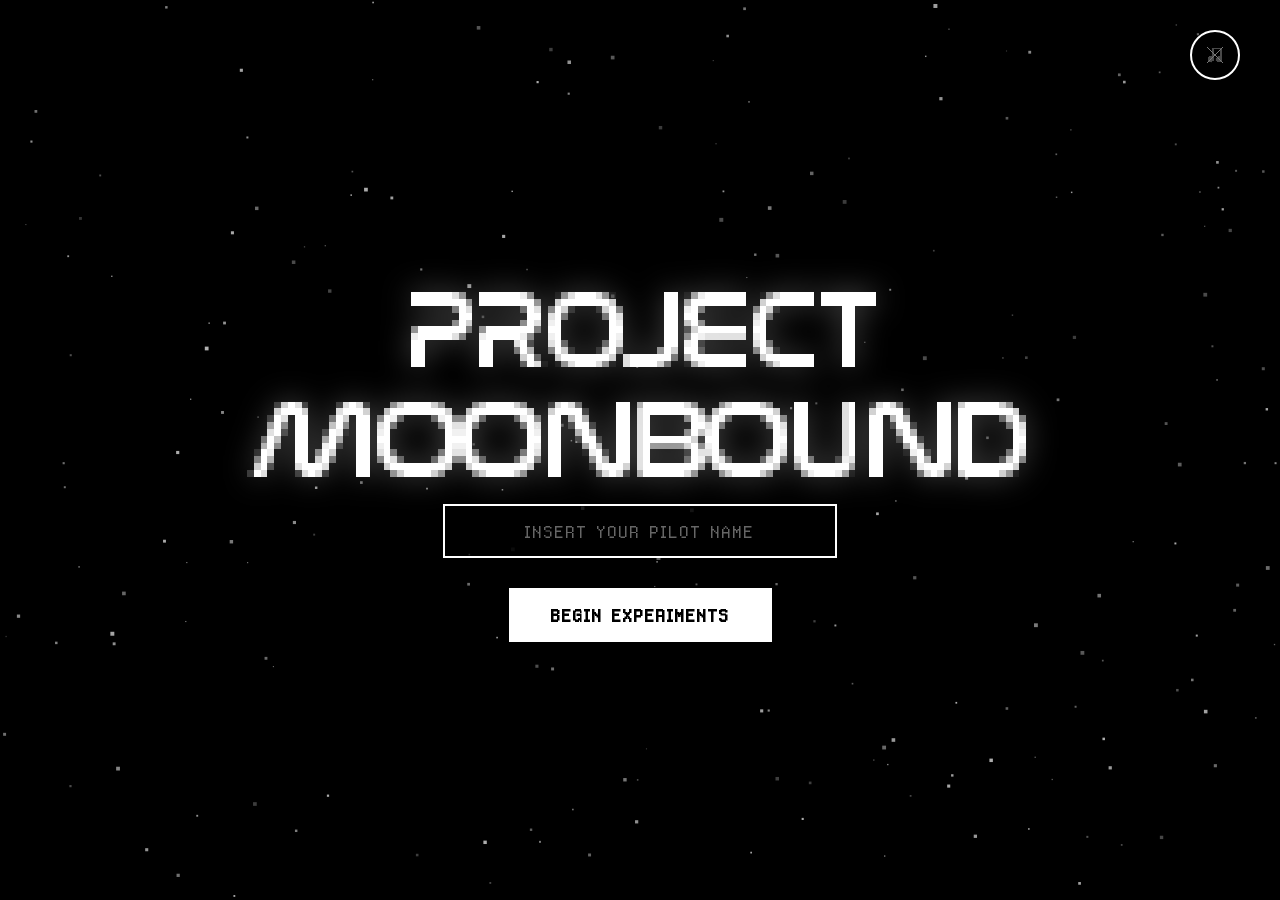
<file: index.html>
<!DOCTYPE html>
<html lang="it">
<head>
    <meta charset="UTF-8">
    <title>Artemis Program - Inizio Missione</title>
    <link rel="stylesheet" href="style/style.css">
</head>
<body>

    <audio id="bg-music" src="sound/bg_music.mp3" loop></audio>

    <button id="music-toggle" title="Attiva/Disattiva Musica">🎵</button>

    <canvas id="particle-canvas"></canvas>

    <div id="ui-container">
        <img id="game-title" src="imgs/Titolo.png" alt="Programma Artemis">
        
        <input type="text" id="name-input" placeholder="INSERT YOUR PILOT NAME" maxlength="12" autocomplete="off">
        
        <button id="start-btn">BEGIN EXPERIMENTS</button>
    </div>

    <div id="fade-overlay"></div>

    <script src="script/index.js"></script>
</body>
</html>
</file>
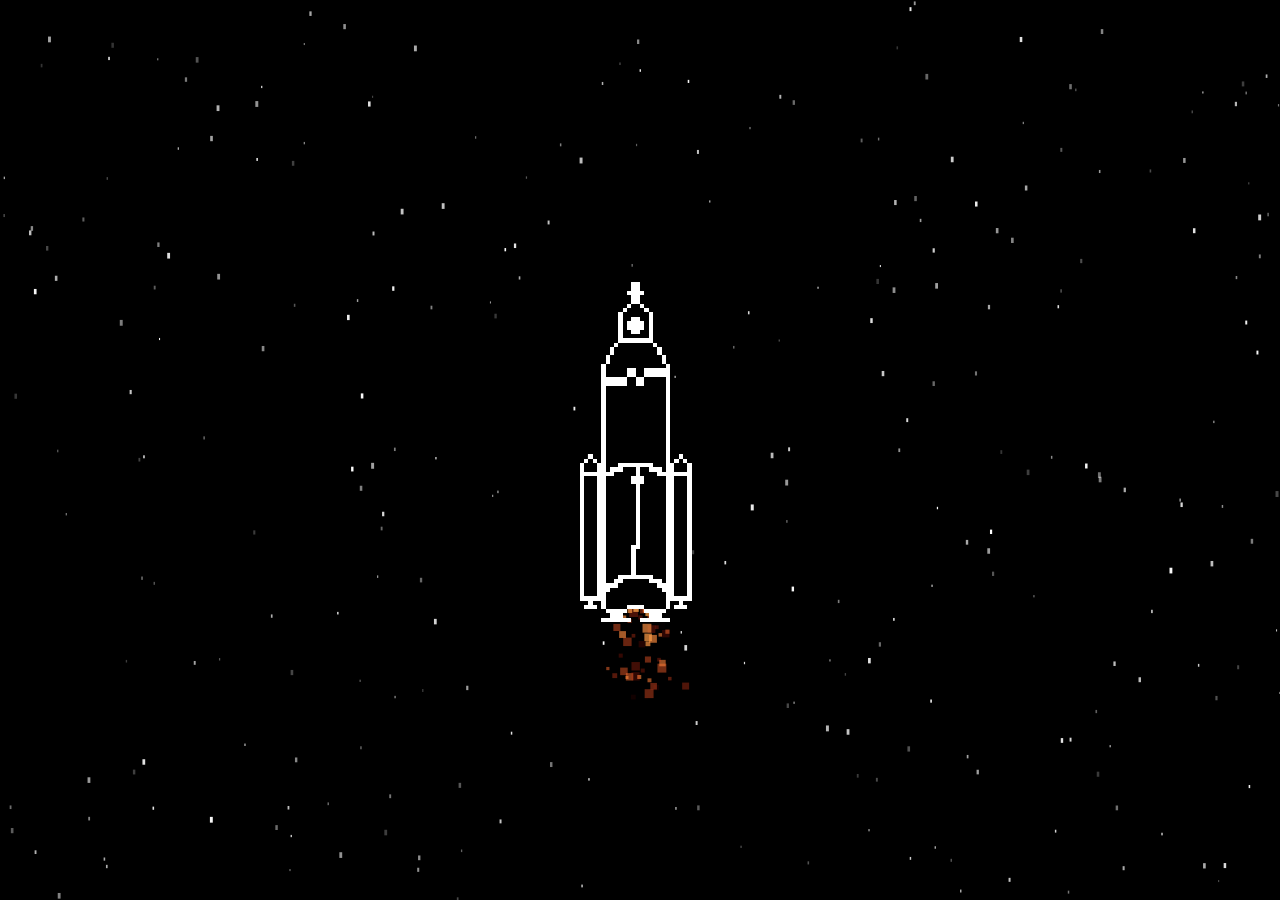
<file: assets/livello7.html>
<!DOCTYPE html>
<html lang="it">
<head>
    <meta charset="UTF-8">
    <title>Artemis Program - Moon Journey</title>
    <link rel="stylesheet" href="../style/livello7.css">
</head>
<body>
    <audio id="bg-music" src="../sound/luna.mp3" loop></audio>
    <canvas id="particle-canvas"></canvas>

    <div id="spaceship-container">
        <img id="spaceship" src="../imgs/astronave.png" alt="Artemis Spaceship">
        <canvas id="flame-canvas"></canvas>
    </div>

    <div id="fade-overlay"></div>

    <script src="../script/livello7.js"></script>
</body>
</html>
</file>
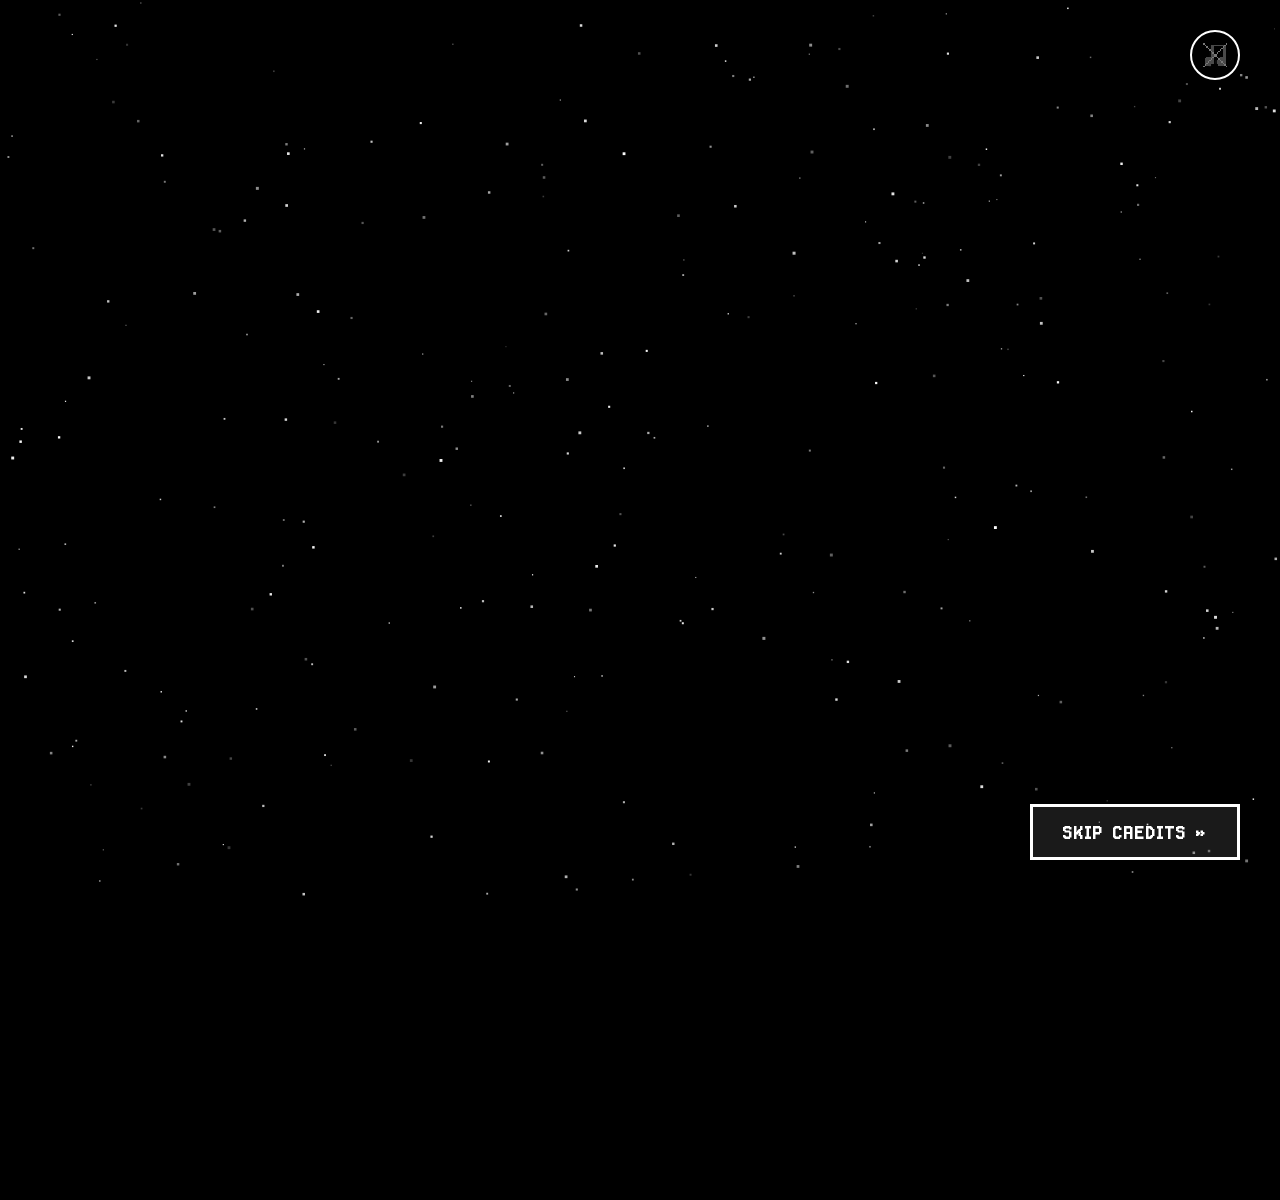
<file: assets/luna.html>
<!DOCTYPE html>
<html lang="en">

<head>
    <meta charset="UTF-8">
    <title>Project Moonbound - Mission Accomplished</title>
    <link rel="icon" href="data:,">
    <link rel="stylesheet" href="../style/luna.css">
</head>

<body>
   <audio id="bg-music" src="../sound/luna.mp3" loop></audio>

   <button id="music-toggle" title="Attiva/Disattiva Musica"></button>

    <div id="fade-overlay"></div>
    <canvas id="particle-canvas"></canvas>

    <div id="crawl-container">
        <div id="crawl-text">
            <h1>MISSION ACCOMPLISHED</h1>
            <p>Congratulations, <span id="player-name-display">Recruit</span>.</p>
            <br>
            <p>You have successfully completed the rigorous Artemis Training Program.</p>
            <br>
            <p>From the crushing G-forces of the centrifuge to the weightless environment of the Neutral Buoyancy Lab, you have proven you have what it takes to join the next generation of space explorers.</p>
            <br>
            <p>Humanity's return to the Moon is no longer just a dream. It is a reality, and you are now part of it.</p>
            <br>
            <p>Prepare for launch.</p>
        </div>
    </div>

    <button id="skip-btn" onclick="triggerCinematic()">SKIP CREDITS &raquo;</button>

    <div id="cinematic-scene">
        <img id="the-moon" src="../imgs/luna.png" alt="The Moon"> 
        
        <img id="the-ship" src="../imgs/astronave.png" alt="Artemis Spaceship">
    </div>

    <div id="video-panel">
        <h2>REAL-LIFE NASA ARCHIVES</h2>
        
        <div id="video-nav">
            
        
            <button class="nav-btn" onclick="loadVideo('lv1', this)">LVL 1: N.B.L.</button>
             <button class="nav-btn" onclick="loadVideo('lv2', this)">LVL 2: Vacuum</button>
            <button class="nav-btn active" onclick="loadVideo('lv3', this)">LVL 3: Drop Tower</button>
            <button class="nav-btn" onclick="loadVideo('lv4', this)">LVL 4: Centrifuge</button>
                <button class="nav-btn" onclick="loadVideo('lv5', this)">LVL 5: Zero-G</button>
        </div>

        <div id="video-description">
            LEVEL 1 - N.B.L. LAB: The Neutral Buoyancy Laboratory (NBL) in Houston holds 6.2 million gallons of water.
        </div>
        
        <iframe id="yt-player" width="640" height="360" src="https://www.youtube.com/embed/CSZFAlRaZKA" title="YouTube video player" frameborder="0" allow="accelerometer; autoplay; clipboard-write; encrypted-media; gyroscope; picture-in-picture; web-share" allowfullscreen></iframe>
        
        <button class="action-btn" id="return-btn" onclick="returnToMenu()">CALCULATING TIME...</button>
    </div>

    <script src="../script/luna.js"></script>
</body>
</html>
</file>
<file: style/style.css>
/* --- FONT --- */
@font-face { 
    font-family: 'NbpInforma'; 
    /* Il percorso sale di un livello (..) e poi entra in imgs/font/ */
    src: url('../font/NbpInformaFivesix-2dXW.ttf') format('truetype'); 
}

body, html {
    margin: 0;
    padding: 0;
    width: 100%;
    height: 100%;
    background-color: #000;
    font-family: 'NbpInforma', sans-serif;
    overflow: hidden; 
    display: flex;
    justify-content: center;
    align-items: center;
}

/* --- SFONDO PARTICELLARE --- */
#particle-canvas {
    position: absolute;
    top: 0;
    left: 0;
    width: 100%;
    height: 100%;
    z-index: 1;
    pointer-events: none; 
}

/* --- PULSANTE MUSICA (In alto a destra) --- */
#music-toggle {
    position: absolute;
    top: 30px;
    right: 40px;
    z-index: 100;
    background: transparent;
    color: #fff;
    border: 2px solid #fff;
    font-family: 'NbpInforma', sans-serif;
    font-size: 24px;
    padding: 10px 15px;
    cursor: pointer;
    display: flex;
    align-items: center;
    justify-content: center;
    width: 50px;
    height: 50px;
    border-radius: 50%; /* Tasto rotondo */
}

#music-toggle:hover {
    background: #909090;
    color: #000;
}

/* --- CONTENITORE UI (Sopra il canvas) --- */
#ui-container {
    position: relative;
    z-index: 10;
    display: flex;
    flex-direction: column;
    align-items: center;
    text-align: center;
    width: 100%;
    max-width: 1200px; 
    padding: 20px;
}

/* --- IMMAGINE TITOLO --- */
#game-title {
    width: 800px; 
    height: auto;
    margin-bottom: 0px; 
    filter: drop-shadow(0px 0px 15px rgba(255, 255, 255, 0.3)); 
    image-rendering: pixelated; 
}

/* --- CAMPO INSERIMENTO NOME --- */
#name-input {
    background: rgba(0, 0, 0, 0.8);
    border: 2px solid #fff;
    color: #fff;
    font-family: 'NbpInforma', sans-serif;
    font-size: 24px;
    padding: 15px 20px;
    width: 350px;
    text-align: center;
    text-transform: uppercase;
    outline: none;
    margin-bottom: 30px;
    transition: all 0.3s ease;
}

#name-input::placeholder {
    color: #666;
}

#name-input:focus {
    box-shadow: 0 0 15px rgba(255, 255, 255, 0.5);
}

/* --- BOTTONE INIZIA --- */
#start-btn {
    background-color: #fff;
    color: #000;
    border: 2px solid #fff;
    font-family: 'NbpInforma', sans-serif;
    font-size: 24px;
    font-weight: bold;
    padding: 15px 40px;
    text-transform: uppercase;
    cursor: pointer;
    transition: all 0.3s ease;
}

#start-btn:hover {
    background-color: #000;
    color: #fff;
    box-shadow: 0 0 15px rgba(255, 255, 255, 0.8);
}

#start-btn:active {
    transform: scale(0.95);
}

/* --- OVERLAY PER TRANSIZIONE NERA --- */
#fade-overlay {
    position: absolute;
    top: 0;
    left: 0;
    width: 100%;
    height: 100%;
    background-color: #000;
    z-index: 9999;
    opacity: 0;
    pointer-events: none;
    transition: opacity 1s ease;
}
</file>
<file: style/livello7.css>
body,
html {
    margin: 0;
    padding: 0;
    width: 100%;
    height: 100%;
    background-color: #000;
    overflow: hidden;
    display: flex;
    justify-content: center;
    align-items: center;
}

#particle-canvas {
    position: absolute;
    top: 0;
    left: 0;
    width: 100%;
    height: 100%;
    z-index: 1;
    pointer-events: none;
}

#spaceship-container {
    position: relative;
    z-index: 5;
    animation: floatSpaceship 3s ease-in-out infinite;
    display: flex;
    flex-direction: column;
    align-items: center;
}

#spaceship {
    width: 250px;
    height: auto;
    image-rendering: pixelated;
    z-index: 2;
}

#flame-canvas {
    position: absolute;
    bottom: -80px;
    left: 50%;
    transform: translateX(-50%);
    width: 120px;
    height: 150px;
    z-index: 1;
    pointer-events: none;
}

@keyframes floatSpaceship {
    0% {
        transform: translateY(0px) rotate(0deg);
    }

    50% {
        transform: translateY(-20px) rotate(1deg);
    }

    100% {
        transform: translateY(0px) rotate(0deg);
    }
}

#fade-overlay {
    position: absolute;
    top: 0;
    left: 0;
    width: 100%;
    height: 100%;
    background-color: #000;
    z-index: 9999;
    pointer-events: none;
    opacity: 1;
    transition: opacity 1.5s ease;
}
</file>
<file: style/luna.css>
@font-face { 
    font-family: 'NbpInforma'; 
    src: url('../font/NbpInformaFivesix-2dXW.ttf') format('truetype'); 
}

body, html {
    margin: 0;
    padding: 0;
    width: 100%;
    height: 100%;
    background-color: #000;
    overflow: hidden;
    font-family: 'NbpInforma', sans-serif;
    color: #fff;
}

/* --- BACKGROUND STARS --- */
#particle-canvas {
    position: absolute;
    top: 0; left: 0; width: 100%; height: 100%;
    z-index: 1;
}

/* --- CLASSIC VERTICAL SCROLLING CREDITS --- */
#crawl-container {
    position: absolute;
    top: 0; left: 0; width: 100%; height: 100%;
    display: flex;
    justify-content: center;
    z-index: 10;
    overflow: hidden;
}

#crawl-text {
    width: 80%;
    max-width: 900px;
    text-align: center;
    font-size: 36px;
    line-height: 1.8;
    color: #ffffff; /* White text */
    position: absolute;
    top: 100%; /* Starts just below the screen */
    animation: scrollCredits 25s linear forwards;
}

#crawl-text h1 {
    font-size: 70px;
    margin-bottom: 50px;
    letter-spacing: 5px;
    text-shadow: 0 0 20px rgba(255,255,255,0.5);
}

@keyframes scrollCredits {
    0%   { top: 100%; opacity: 1; }
    85%  { opacity: 1; }
    100% { top: -150%; opacity: 0; } /* Scrolls all the way up and fades out */
}

/* --- BIG SKIP BUTTON --- */
#skip-btn {
    position: absolute; 
    bottom: 40px; 
    right: 40px; 
    z-index: 100;
    background: rgba(255, 255, 255, 0.1); 
    color: #fff; 
    border: 3px solid #fff;
    font-family: 'NbpInforma', sans-serif; 
    font-size: 24px; 
    font-weight: bold;
    cursor: pointer; 
    padding: 15px 30px;
    text-transform: uppercase;
    transition: all 0.3s ease;
}
#skip-btn:hover { 
    background: #fff; 
    color: #000; 
    box-shadow: 0 0 20px #fff; 
    transform: scale(1.05);
}

/* --- MOON FLIGHT CINEMATIC --- */
#cinematic-scene {
    position: absolute;
    top: 0; left: 0; width: 100%; height: 100%;
    z-index: 5;
    display: flex;
    flex-direction: column;
    justify-content: center;
    align-items: center;
    opacity: 0; /* Hidden until the crawl finishes */
    transition: opacity 2s ease;
}

#the-moon {
    width: 306px;  /* 18px moltiplicato per 17, mantiene i pixel perfettamente quadrati */
    height: 306px;
    position: absolute;
    top: 20%;
    image-rendering: pixelated; /* Impedisce al browser di sfocare l'immagine 18x18 */
    filter: drop-shadow(0 0 40px rgba(255, 255, 255, 0.4)); /* Aggiunge un alone luminoso attorno alla pixel art */
}

#the-ship {
    width: 250px;
    height: auto;
    position: absolute;
    bottom: -300px; 
    image-rendering: pixelated;
}

.fly-animation {
    animation: flyToMoon 7s ease-in forwards;
}

@keyframes flyToMoon {
    0% { bottom: -300px; transform: scale(1); opacity: 1;}
    100% { bottom: 60%; transform: scale(0.05); opacity: 0; }
}

/* --- MULTI-VIDEO ARCHIVE PANEL --- */
#video-panel {
    position: absolute;
    top: 50%; left: 50%; transform: translate(-50%, -50%);
    width: 900px;
    background: rgba(0, 0, 0, 0.95);
    border: 4px solid #fff;
    padding: 30px;
    text-align: center;
    z-index: 20;
    display: none; /* Hidden until cinematic finishes */
    flex-direction: column;
    align-items: center;
}

#video-panel h2 {
    font-size: 36px;
    margin-top: 0;
    margin-bottom: 20px;
    letter-spacing: 2px;
}

/* Video Selection Menu */
#video-nav {
    display: flex;
    gap: 15px;
    margin-bottom: 20px;
    flex-wrap: wrap;
    justify-content: center;
}

.nav-btn {
    background: #222;
    color: #fff;
    border: 2px solid #555;
    font-family: 'NbpInforma', sans-serif;
    font-size: 18px;
    padding: 10px 20px;
    cursor: pointer;
    transition: all 0.3s;
    text-transform: uppercase;
}

.nav-btn:hover {
    border-color: #fff;
    background: #444;
}

.nav-btn.active {
    background: #fff;
    color: #000;
    border-color: #fff;
    box-shadow: 0 0 10px rgba(255, 255, 255, 0.5);
    font-weight: bold;
}

#video-description {
    font-size: 20px;
    margin-bottom: 25px;
    height: 60px; /* Fixed height to prevent layout jumping */
    display: flex;
    align-items: center;
    justify-content: center;
    color: #ddd;
}

.action-btn {
    background: #fff;
    color: #000;
    border: 2px solid #fff;
    font-family: 'NbpInforma', sans-serif;
    font-size: 22px;
    font-weight: bold;
    padding: 15px 40px;
    margin-top: 30px;
    cursor: pointer;
    transition: all 0.3s;
}

.action-btn:hover {
    background: #000;
    color: #fff;
    box-shadow: 0 0 20px #fff;
}

/* --- FADE OVERLAY --- */
#fade-overlay {
    position: absolute; top: 0; left: 0; width: 100vw; height: 100vh; 
    background: #000; z-index: 9999; 
    display: flex; justify-content: center; align-items: center; 
    pointer-events: none; transition: opacity 2s ease; 
}

/* --- MUSIC TOGGLE BUTTON --- */
#music-toggle {
    position: absolute;
    top: 30px;
    right: 40px;
    z-index: 20000; /* Extremely high so cinematic overlays don't block it */
    background: rgba(0, 0, 0, 0.5); 
    color: #fff;
    border: 2px solid #fff;
    font-size: 24px;
    cursor: pointer;
    display: flex;
    align-items: center;
    justify-content: center;
    width: 50px;
    height: 50px;
    border-radius: 50%;
    transition: all 0.3s ease;
}

#music-toggle:hover {
    background: #fff;
    color: #000;
    box-shadow: 0 0 15px rgba(255, 255, 255, 0.8);
}
</file>
